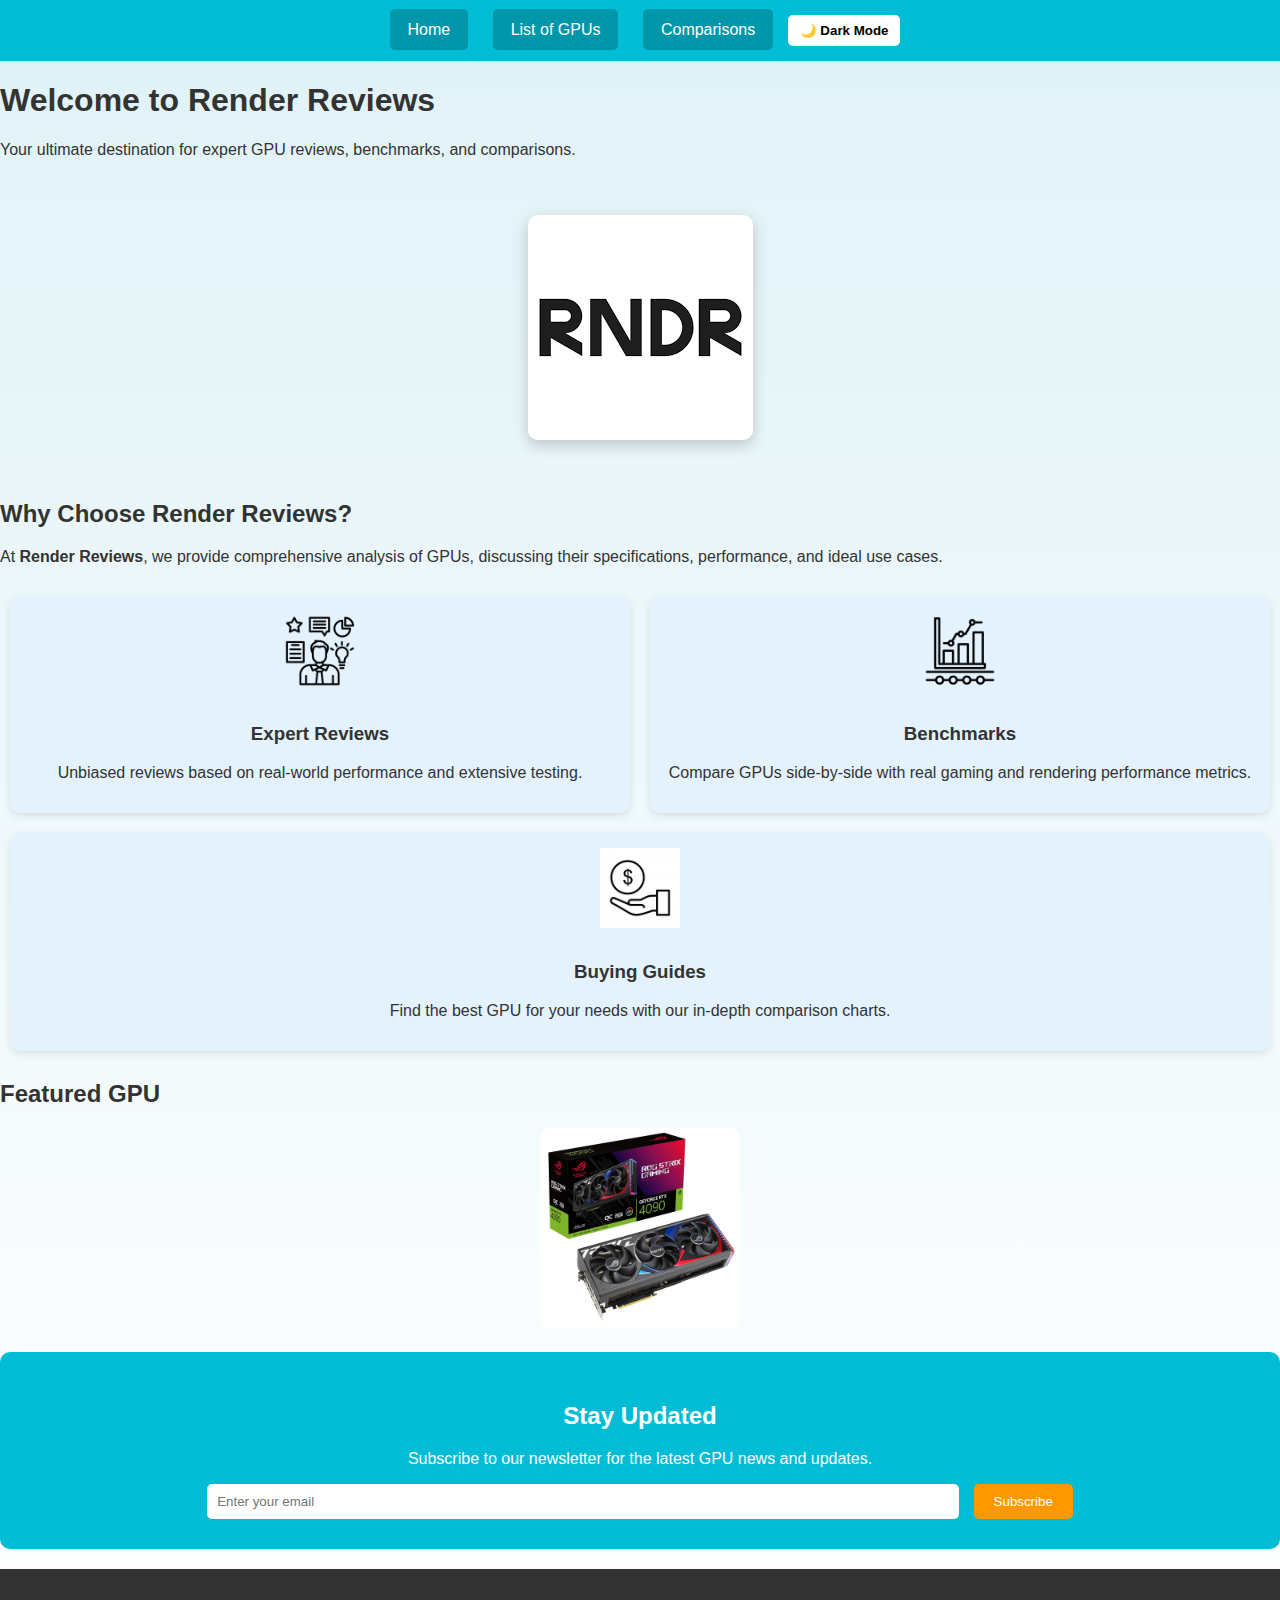
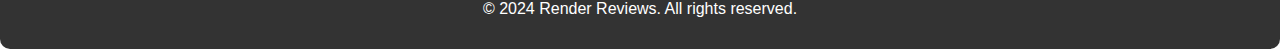
<file: index.html>
<!DOCTYPE html>
<html lang="en">
<head>
    <meta charset="UTF-8">
    <meta name="viewport" content="width=device-width, initial-scale=1.0">
    <title>Render Reviews - Home</title>
    <link rel="stylesheet" href="mystyle.css">
    <script src="testscript.js" defer></script>
</head>
<body>
    <nav>
        <a href="index.html">Home</a>
        <a href="gpus.html">List of GPUs</a>
        <a href="comparison.html">Comparisons</a>
        <button id="toggleMode">🌙 Dark Mode</button>
    </nav>

    <header class="animated-header">
        <h1>Welcome to <span class="highlight">Render Reviews</span></h1>
        <p>Your ultimate destination for expert GPU reviews, benchmarks, and comparisons.</p>
    </header>

    <section class="hero">
        <img src="rndr.jpg" alt="GPU Performance Banner" class="hero-image">
    </section>

    <div class="container">
        <h2>Why Choose Render Reviews?</h2>
        <p id="firsttest">At <strong class="highlight">Render Reviews</strong>, we provide comprehensive analysis of GPUs, discussing their specifications, performance, and ideal use cases.</p>
        
        <div class="feature-section">
            <div class="feature-card">
                <img src="expert.jpg" alt="Expert Reviews" class="feature-icon">
                <h3>Expert Reviews</h3>
                <p>Unbiased reviews based on real-world performance and extensive testing.</p>
            </div>
            <div class="feature-card">
                <img src="benchmark.jpg" alt="Benchmarks" class="feature-icon">
                <h3>Benchmarks</h3>
                <p>Compare GPUs side-by-side with real gaming and rendering performance metrics.</p>
            </div>
            <div class="feature-card">
                <img src="buying.jpg" alt="Buying Guide" class="feature-icon">
                <h3>Buying Guides</h3>
                <p>Find the best GPU for your needs with our in-depth comparison charts.</p>
            </div>
        </div>
    </div>

    <section class="image-gallery">
        <h2>Featured GPU</h2>
        <div class="thumbnail-container">
            <img id="thumbnailImage" src="gpu1.jpg" alt="GPU Thumbnail" class="thumbnail">
        </div>
    </section>

    <section class="cta">
        <h2>Stay Updated</h2>
        <p>Subscribe to our newsletter for the latest GPU news and updates.</p>
        <div class="cta-form">
            <input type="email" id="emailInput" placeholder="Enter your email">
            <button id="subscribeButton">Subscribe</button>
        </div>
    </section>

    <footer>
        <p>&copy; 2024 Render Reviews. All rights reserved.</p>
    </footer>
</body>
</html>
</file>
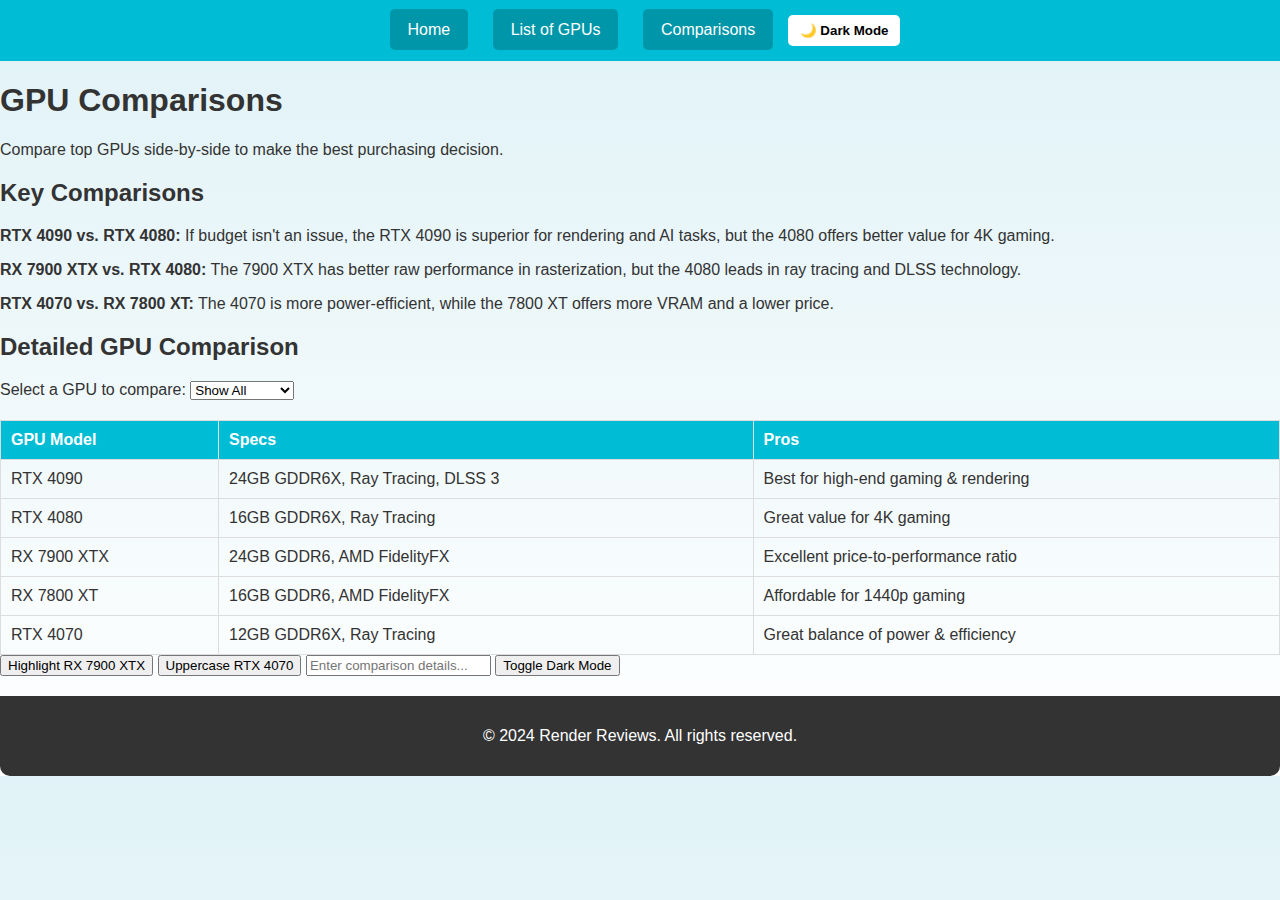
<file: comparison.html>
<!DOCTYPE html>
<html lang="en">
<head>
    <meta charset="UTF-8">
    <meta name="viewport" content="width=device-width, initial-scale=1.0">
    <title>Render Reviews - GPU Comparisons</title>
    <link rel="stylesheet" href="mystyle.css">
    <script src="testscript.js" defer></script>
</head>
<body>
    <nav>
        <a href="index.html">Home</a>
        <a href="gpus.html">List of GPUs</a>
        <a href="comparison.html">Comparisons</a>
        <button id="toggleMode">🌙 Dark Mode</button>
    </nav>

    <header>
        <h1>GPU Comparisons</h1>
        <p>Compare top GPUs side-by-side to make the best purchasing decision.</p>
    </header>

    <section class="comparison-container">
        <h2>Key Comparisons</h2>
        <p id="firsttest"><strong>RTX 4090 vs. RTX 4080:</strong> If budget isn't an issue, the RTX 4090 is superior for rendering and AI tasks, but the 4080 offers better value for 4K gaming.</p>
        <p id="buttontest"><strong>RX 7900 XTX vs. RTX 4080:</strong> The 7900 XTX has better raw performance in rasterization, but the 4080 leads in ray tracing and DLSS technology.</p>
        <p id="secondtest"><strong>RTX 4070 vs. RX 7800 XT:</strong> The 4070 is more power-efficient, while the 7800 XT offers more VRAM and a lower price.</p>
    </section>

    <section class="comparison-table">
        <h2>Detailed GPU Comparison</h2>
        
        <!-- Dropdown to filter GPUs -->
        <label for="gpuSelect">Select a GPU to compare:</label>
        <select id="gpuSelect">
            <option value="all">Show All</option>
            <option value="RTX 4090">RTX 4090</option>
            <option value="RTX 4080">RTX 4080</option>
            <option value="RX 7900 XTX">RX 7900 XTX</option>
            <option value="RX 7800 XT">RX 7800 XT</option>
            <option value="RTX 4070">RTX 4070</option>
        </select>

        <table>
            <tr>
                <th>GPU Model</th>
                <th>Specs</th>
                <th>Pros</th>
            </tr>
            <tr class="gpu-row" data-gpu="RTX 4090">
                <td>RTX 4090</td>
                <td>24GB GDDR6X, Ray Tracing, DLSS 3</td>
                <td>Best for high-end gaming & rendering</td>
            </tr>
            <tr class="gpu-row" data-gpu="RTX 4080">
                <td>RTX 4080</td>
                <td>16GB GDDR6X, Ray Tracing</td>
                <td>Great value for 4K gaming</td>
            </tr>
            <tr class="gpu-row" data-gpu="RX 7900 XTX">
                <td>RX 7900 XTX</td>
                <td>24GB GDDR6, AMD FidelityFX</td>
                <td>Excellent price-to-performance ratio</td>
            </tr>
            <tr class="gpu-row" data-gpu="RX 7800 XT">
                <td>RX 7800 XT</td>
                <td>16GB GDDR6, AMD FidelityFX</td>
                <td>Affordable for 1440p gaming</td>
            </tr>
            <tr class="gpu-row" data-gpu="RTX 4070">
                <td>RTX 4070</td>
                <td>12GB GDDR6X, Ray Tracing</td>
                <td>Great balance of power & efficiency</td>
            </tr>
        </table>
    </section>

    <div class="controls">
        <button id="thebutton">Highlight RX 7900 XTX</button>
        <button id="secondbutton">Uppercase RTX 4070</button>
        <input type="text" id="myinput" placeholder="Enter comparison details...">
        <button id="toggleMode">Toggle Dark Mode</button>
    </div>

    <footer>
        <p>&copy; 2024 Render Reviews. All rights reserved.</p>
    </footer>
</body>
</html>
</file>
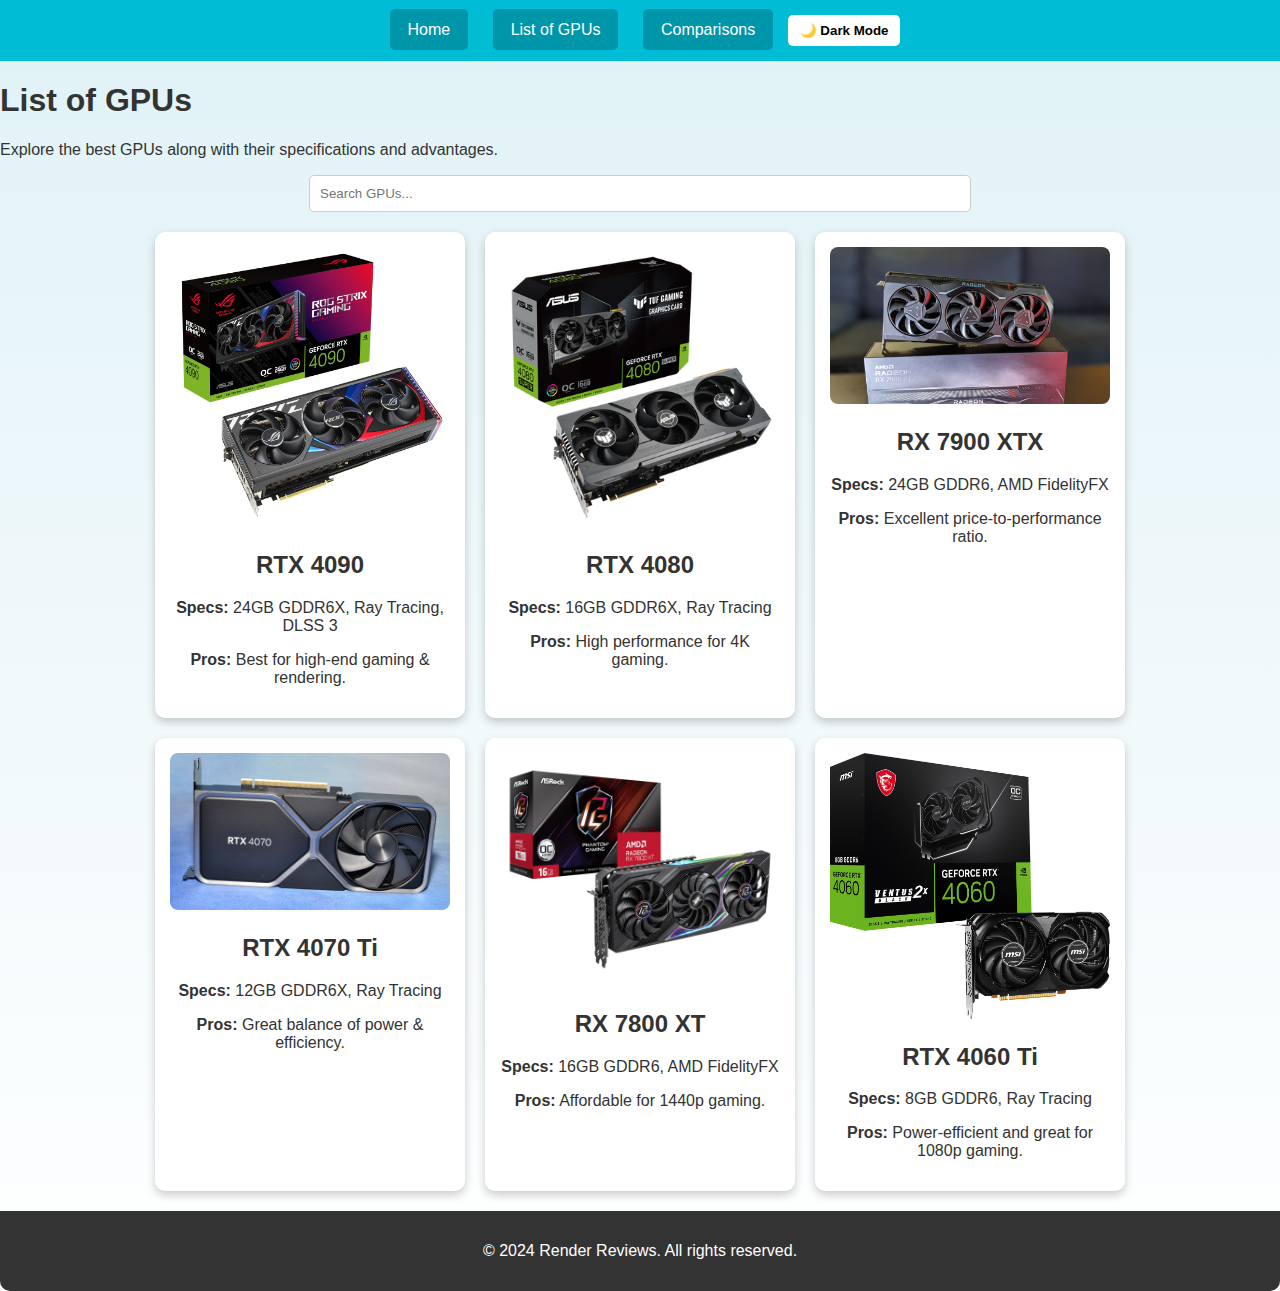
<file: gpus.html>
<!DOCTYPE html>
<html lang="en">
<head>
    <meta charset="UTF-8">
    <meta name="viewport" content="width=device-width, initial-scale=1.0">
    <title>Render Reviews - GPU List</title>
    <link rel="stylesheet" href="mystyle.css">
    <script src="testscript.js" defer></script>
</head>
<body>
    <nav>
        <a href="index.html">Home</a>
        <a href="gpus.html">List of GPUs</a>
        <a href="comparison.html">Comparisons</a>
        <button id="toggleMode">🌙 Dark Mode</button>
    </nav>

    <header>
        <h1>List of GPUs</h1>
        <p>Explore the best GPUs along with their specifications and advantages.</p>
    </header>

    <!-- Search Bar for GPUs -->
    <div class="gpu-search">
        <input type="text" id="searchBar" placeholder="Search GPUs..." onkeyup="searchGPUs()">
    </div>

    <!-- GPU List -->
    <section class="gpu-container">
        <div class="gpu-card">
            <img src="gpu1.jpg" alt="RTX 4090" class="gpu-image expandable">
            <h2>RTX 4090</h2>
            <p><strong>Specs:</strong> 24GB GDDR6X, Ray Tracing, DLSS 3</p>
            <p><strong>Pros:</strong> Best for high-end gaming & rendering.</p>
        </div>
        <div class="gpu-card">
            <img src="gpu2.jpg" alt="RTX 4080" class="gpu-image expandable">
            <h2>RTX 4080</h2>
            <p><strong>Specs:</strong> 16GB GDDR6X, Ray Tracing</p>
            <p><strong>Pros:</strong> High performance for 4K gaming.</p>
        </div>
        <div class="gpu-card">
            <img src="gpu3.jpg" alt="RX 7900 XTX" class="gpu-image expandable">
            <h2>RX 7900 XTX</h2>
            <p><strong>Specs:</strong> 24GB GDDR6, AMD FidelityFX</p>
            <p><strong>Pros:</strong> Excellent price-to-performance ratio.</p>
        </div>
        <div class="gpu-card">
            <img src="gpu4.jpg" alt="RTX 4070 Ti" class="gpu-image expandable">
            <h2>RTX 4070 Ti</h2>
            <p><strong>Specs:</strong> 12GB GDDR6X, Ray Tracing</p>
            <p><strong>Pros:</strong> Great balance of power & efficiency.</p>
        </div>
        <div class="gpu-card">
            <img src="gpu5.jpg" alt="RX 7800 XT" class="gpu-image expandable">
            <h2>RX 7800 XT</h2>
            <p><strong>Specs:</strong> 16GB GDDR6, AMD FidelityFX</p>
            <p><strong>Pros:</strong> Affordable for 1440p gaming.</p>
        </div>
        <div class="gpu-card">
            <img src="gpu6.jpg" alt="RTX 4060 Ti" class="gpu-image expandable">
            <h2>RTX 4060 Ti</h2>
            <p><strong>Specs:</strong> 8GB GDDR6, Ray Tracing</p>
            <p><strong>Pros:</strong> Power-efficient and great for 1080p gaming.</p>
        </div>
    </section>

    <footer>
        <p>&copy; 2024 Render Reviews. All rights reserved.</p>
    </footer>
</body>
</html>
</file>
<file: mystyle.css>
/* General Styles */
body {
    background-color: #f0f0f0; 
    color: #333; 
    font-family: 'Arial', sans-serif;
    margin: 0;
    padding: 0;
    background: linear-gradient(to bottom, #e0f2f7, #ffffff);
    transition: background 0.3s ease-in-out;
}

/* Navigation Bar */
nav {
    background-color: #00bcd4;
    padding: 15px;
    text-align: center;
}

nav a {
    color: white;
    text-decoration: none;
    padding: 12px 18px;
    margin: 0 10px;
    border-radius: 5px;
    background-color: rgba(0, 0, 0, 0.2);
    transition: background-color 0.3s ease, transform 0.2s ease;
}

nav a:hover {
    background-color: rgba(0, 0, 0, 0.4);
    transform: scale(1.1);
}

nav button {
    background-color: white;
    border: none;
    padding: 8px 12px;
    cursor: pointer;
    border-radius: 5px;
    font-weight: bold;
}

nav button:hover {
    background-color: #ddd;
}

/* Hero Section - Centering the rndr.jpg Image */
.hero {
    display: flex;
    justify-content: center;
    align-items: center;
    text-align: center;
    padding: 40px 20px;
}

.hero-image {
    max-width: 70%;
    height: auto;
    border-radius: 10px;
    box-shadow: 0 5px 15px rgba(0, 0, 0, 0.2);
}

/* Feature Section */
.feature-section {
    display: flex;
    justify-content: space-around;
    flex-wrap: wrap;
    margin-top: 20px;
}

.feature-card {
    flex: 1 1 30%;
    background: #e3f2fd;
    padding: 15px;
    text-align: center;
    border-radius: 10px;
    box-shadow: 0 3px 8px rgba(0, 0, 0, 0.1);
    margin: 10px;
    transition: transform 0.3s ease-in-out;
}

.feature-card img {
    width: 80px;
    margin-bottom: 10px;
}

.feature-card:hover {
    transform: scale(1.05);
}

/* GPU Card Styling */
.gpu-container {
    display: flex;
    flex-wrap: wrap;
    justify-content: center;
    gap: 20px;
    margin-top: 20px;
}

.gpu-card {
    width: 280px;
    background: white;
    padding: 15px;
    border-radius: 10px;
    box-shadow: 0 4px 10px rgba(0, 0, 0, 0.2);
    text-align: center;
    transition: transform 0.3s ease-in-out;
}

.gpu-card:hover {
    transform: scale(1.05);
}

.gpu-image {
    width: 100%;
    border-radius: 8px;
    transition: transform 0.3s ease;
}

.gpu-image:hover {
    transform: scale(1.1);
}

/* Thumbnail Styling (Smaller & Consistent) */
.thumbnail-container {
    text-align: center;
    margin: 20px auto;
}

.thumbnail {
    width: 200px;
    height: auto;
    border-radius: 10px;
    transition: transform 0.3s ease-in-out;
}

.thumbnail:hover {
    transform: scale(1.05);
}

/* Comparison Table */
.comparison-table table {
    width: 100%;
    border-collapse: collapse;
    margin-top: 20px;
}

.comparison-table th, .comparison-table td {
    border: 1px solid #ddd;
    padding: 10px;
    text-align: left;
}

.comparison-table th {
    background-color: #00bcd4;
    color: white;
}

.comparison-table tr:hover {
    background-color: #f1f1f1;
}

/* Search Bar */
.gpu-search {
    text-align: center;
    margin-bottom: 20px;
}

#searchBar {
    padding: 10px;
    width: 50%;
    border-radius: 5px;
    border: 1px solid #ccc;
}

/* CTA Section */
.cta {
    text-align: center;
    padding: 30px;
    background: #00bcd4;
    color: white;
    border-radius: 10px;
    margin-top: 20px;
}

.cta input {
    padding: 10px;
    width: 60%;
    border: none;
    border-radius: 5px;
    margin-right: 10px;
}

.cta button {
    padding: 10px 20px;
    background: #ff9800;
    border: none;
    color: white;
    border-radius: 5px;
    cursor: pointer;
    transition: background 0.3s ease;
}

.cta button:hover {
    background: #e68900;
}

/* Dark Mode */
.dark-mode {
    background-color: #222;
    color: white;
}

.dark-mode .container, 
.dark-mode .gpu-card, 
.dark-mode .feature-card {
    background-color: #333;
    color: white;
}

.dark-mode nav {
    background-color: #555;
}

/* Footer */
footer {
    text-align: center;
    padding: 15px;
    background: #333;
    color: white;
    margin-top: 20px;
    border-radius: 0 0 10px 10px;
}

/* Responsive Design */
@media (max-width: 768px) {
    .container {
        width: 95%;
    }

    .feature-section {
        flex-direction: column;
        align-items: center;
    }

    .feature-card {
        width: 90%;
    }

    .gpu-container {
        flex-direction: column;
        align-items: center;
    }

    .gpu-card {
        width: 90%;
    }

    .comparison-table table {
        font-size: 14px;
    }

    .thumbnail {
        width: 150px;
    }
}

@media (orientation: portrait) {
    .hero-image {
        max-width: 80%;
    }
}

@media (orientation: landscape) {
    .hero-image {
        max-width: 60%;
    }
}
</file>
